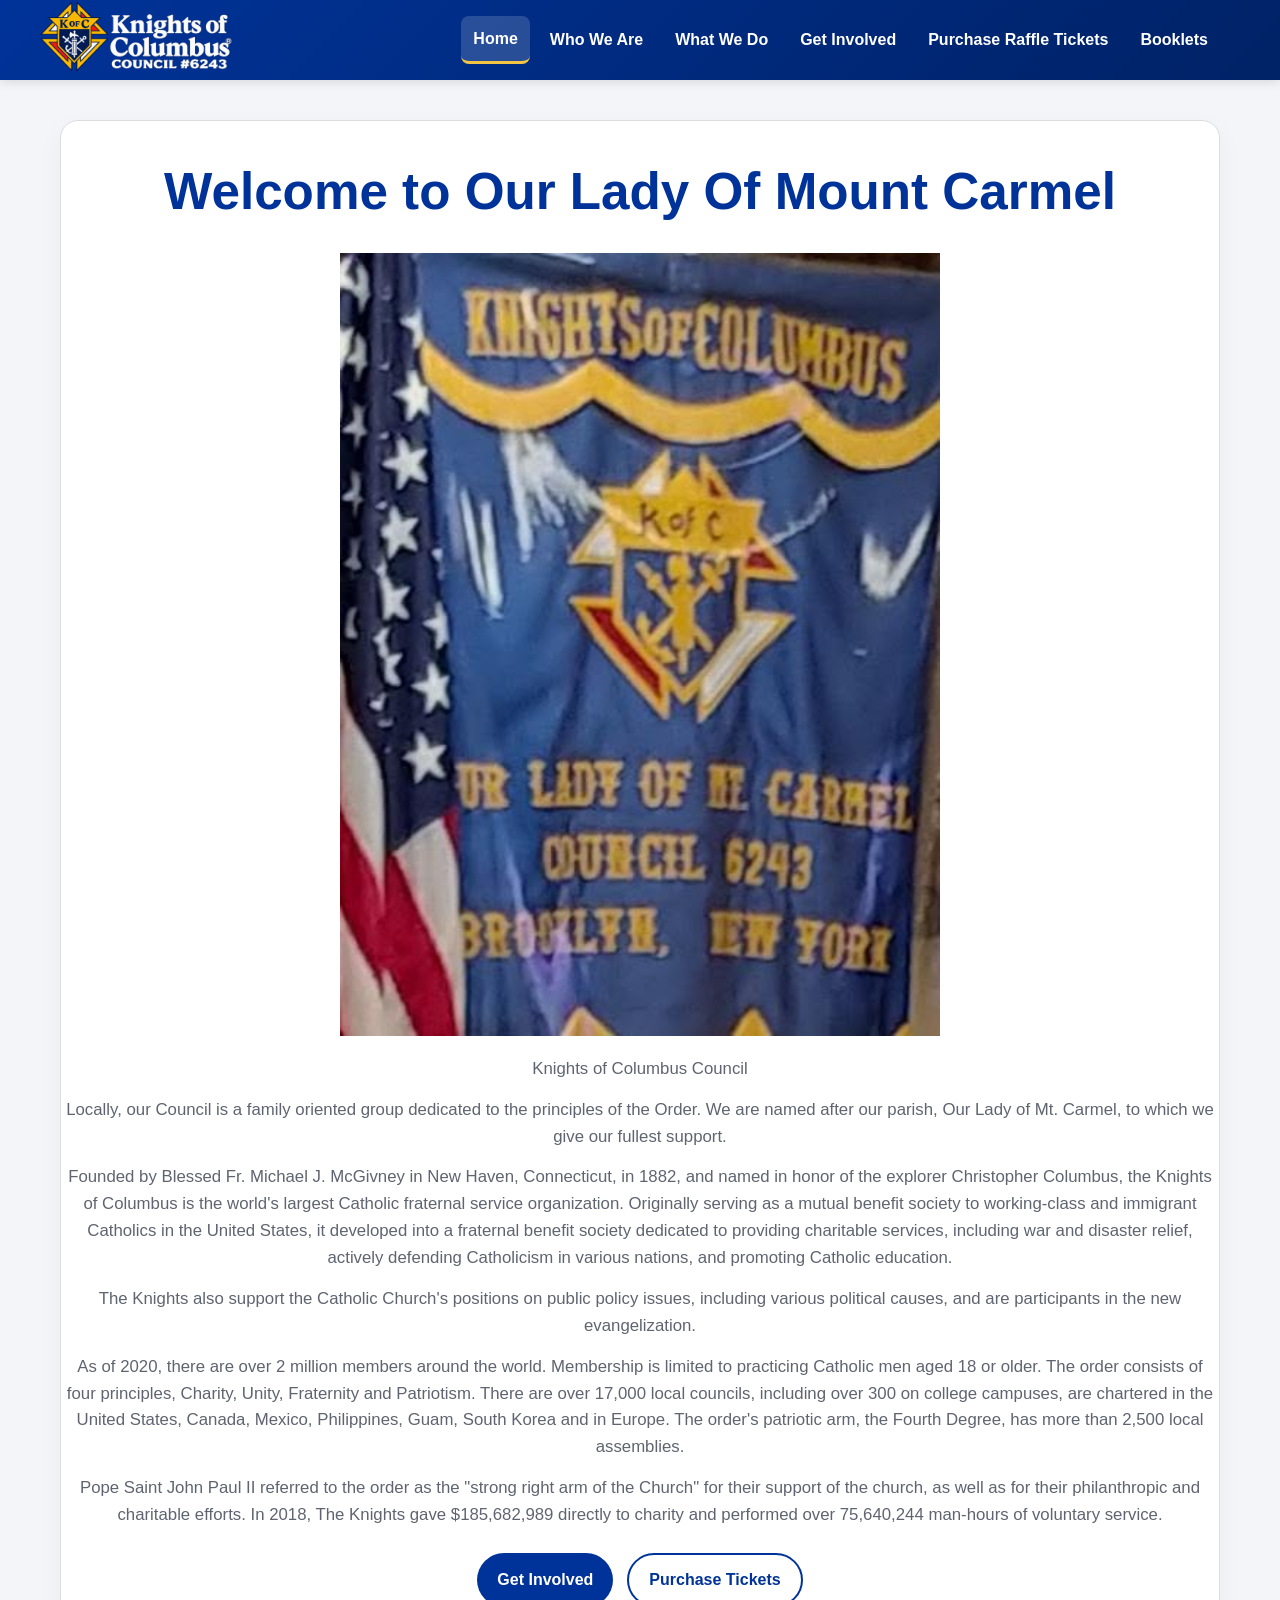
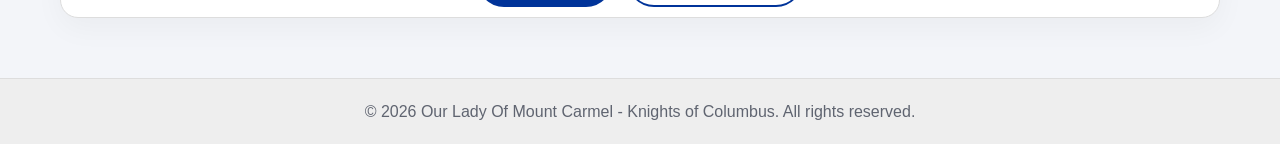
<file: index.html>
<!-- test -->
<!DOCTYPE html>
<html lang="en">
<head>
  <meta charset="UTF-8">
  <meta name="viewport" content="width=device-width, initial-scale=1.0">
  <title>Our Lady Of Mount Carmel - Knights of Columbus</title>
  <link rel="stylesheet" href="assets/css/styles.css">
</head>
<body>
  <header>
    <nav class="navbar" aria-label="Main navigation">
      <div class="logo-section">
        <img class="logo-image" src="assets/images/logo/logo-koc.png" alt="Our Lady Of Mount Carmel logo">
      </div>
      <ul class="main-nav">
        <li><a href="index.html" class="active">Home</a></li>
        <li><a href="pages/who-we-are.html">Who We Are</a></li>
        <li><a href="pages/what-we-do.html">What We Do</a></li>
        <li><a href="pages/get-involved.html">Get Involved</a></li>
        <li><a href="pages/raffle-tickets.html">Purchase Raffle Tickets</a></li>
        <li><a href="pages/booklets.html">Booklets</a></li>
      </ul>
    </nav>
  </header>

  <main>
    <section class="page-content hero">
      <h1>Welcome to Our Lady Of Mount Carmel</h1>
      <img src="assets/images/logo/flag_OLMC.jpg" alt="Welcome Banner" style="width: 100%; max-width: 600px; height: auto; margin: 20px auto; background-color: #ddd; display: block;">
      <p>Knights of Columbus Council</p>
      <p>Locally, our Council is a family oriented group dedicated to the principles of the Order. We are named after our parish, Our Lady of Mt. Carmel, to which we give our fullest support.</p>
      <p>Founded by Blessed Fr. Michael J. McGivney in New Haven, Connecticut, in 1882, and named in honor of the explorer Christopher Columbus, the Knights of Columbus is the world's largest Catholic fraternal service organization. Originally serving as a mutual benefit society to working-class and immigrant Catholics in the United States, it developed into a fraternal benefit society dedicated to providing charitable services, including war and disaster relief, actively defending Catholicism in various nations, and promoting Catholic education.</p>
      <p>The Knights also support the Catholic Church's positions on public policy issues, including various political causes, and are participants in the new evangelization.</p>
      <p>As of 2020, there are over 2 million members around the world. Membership is limited to practicing Catholic men aged 18 or older. The order consists of four principles, Charity, Unity, Fraternity and Patriotism. There are over 17,000 local councils, including over 300 on college campuses, are chartered in the United States, Canada, Mexico, Philippines, Guam, South Korea and in Europe. The order's patriotic arm, the Fourth Degree, has more than 2,500 local assemblies.</p>
      <p>Pope Saint John Paul II referred to the order as the "strong right arm of the Church" for their support of the church, as well as for their philanthropic and charitable efforts. In 2018, The Knights gave $185,682,989 directly to charity and performed over 75,640,244 man-hours of voluntary service.</p>
      <div class="button-row" style="justify-content: center;">
        <a class="button-link" href="pages/get-involved.html">Get Involved</a>
        <a class="button-link secondary-button" href="pages/raffle-tickets.html">Purchase Tickets</a>
      </div>
    </section>
  </main>

  <footer>
    <p>&copy; 2026 Our Lady Of Mount Carmel - Knights of Columbus. All rights reserved.</p>
  </footer>
</body>
</html>
</file>
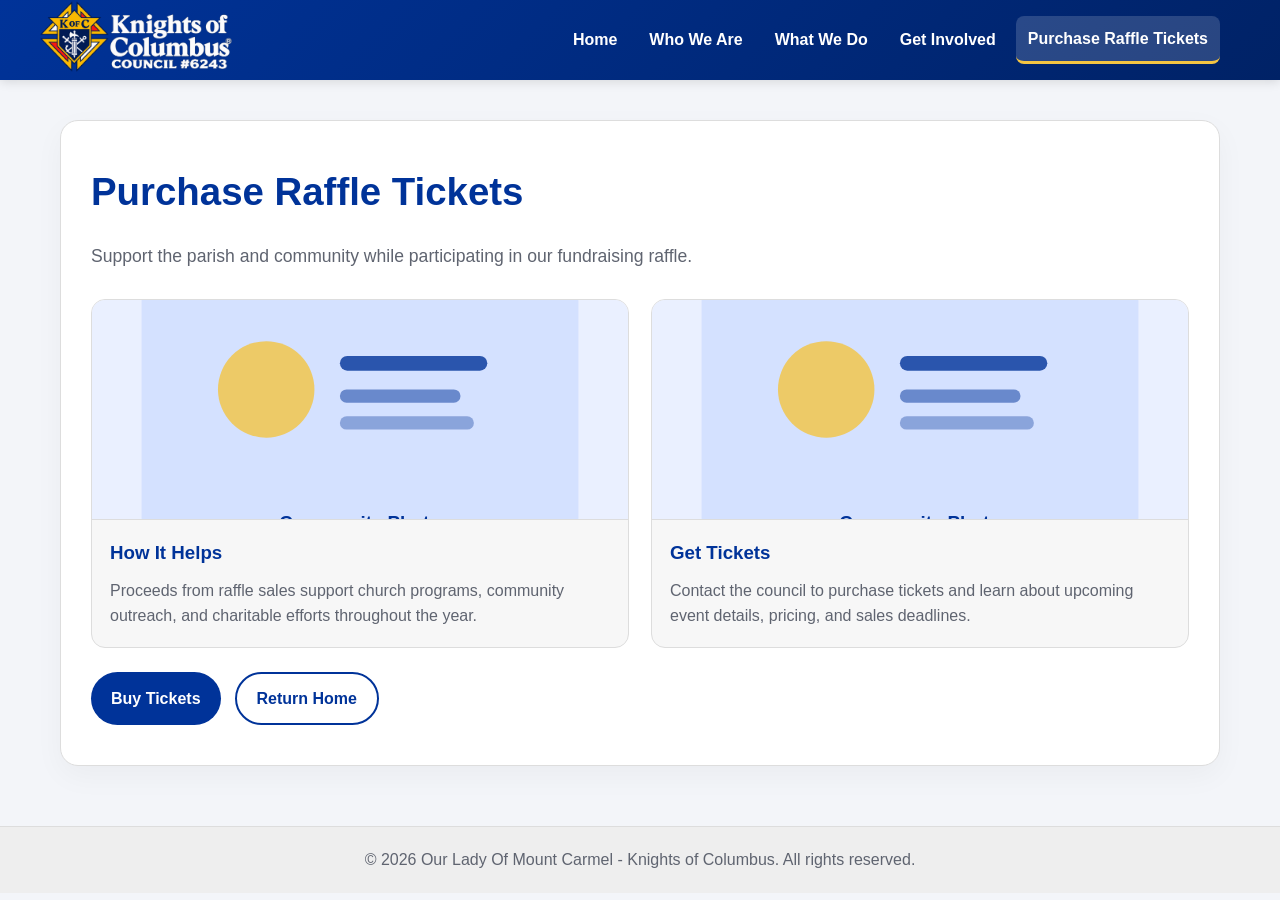
<file: pages/booklets.html>
<!DOCTYPE html>
<html lang="en">
<head>
  <meta charset="UTF-8">
  <meta name="viewport" content="width=device-width, initial-scale=1.0">
  <title>Purchase Raffle Tickets | Our Lady Of Mount Carmel</title>
  <link rel="stylesheet" href="../assets/css/styles.css">
</head>
<body>
  <header>
    <nav class="navbar" aria-label="Main navigation">
      <div class="logo-section">
        <img class="logo-image" src="../assets/images/logo/logo-koc.png" alt="Our Lady Of Mount Carmel logo">
      </div>
      <ul class="main-nav">
        <li><a href="../index.html">Home</a></li>
        <li><a href="who-we-are.html">Who We Are</a></li>
        <li><a href="what-we-do.html">What We Do</a></li>
        <li><a href="get-involved.html">Get Involved</a></li>
        <li><a href="raffle-tickets.html" class="active">Purchase Raffle Tickets</a></li>
      </ul>
    </nav>
  </header>

  <main>
    <section class="page-content">
      <h1 class="page-heading">Purchase Raffle Tickets</h1>
      <p class="page-subtitle">Support the parish and community while participating in our fundraising raffle.</p>

      <div class="content-grid">
        <article class="card">
          <img src="../assets/images/gallery/placeholder-image.svg" alt="Raffle event image">
          <div class="card-body">
            <h3>How It Helps</h3>
            <p>Proceeds from raffle sales support church programs, community outreach, and charitable efforts throughout the year.</p>
          </div>
        </article>

        <article class="card">
          <img src="../assets/images/gallery/placeholder-image.svg" alt="Ticket sales image">
          <div class="card-body">
            <h3>Get Tickets</h3>
            <p>Contact the council to purchase tickets and learn about upcoming event details, pricing, and sales deadlines.</p>
          </div>
        </article>
      </div>

      <div class="button-row">
        <a class="button-link" href="mailto:raffles@example.com">Buy Tickets</a>
        <a class="button-link secondary-button" href="../index.html">Return Home</a>
      </div>
    </section>
  </main>

  <footer>
    <p>&copy; 2026 Our Lady Of Mount Carmel - Knights of Columbus. All rights reserved.</p>
  </footer>
</body>
</html>
</file>
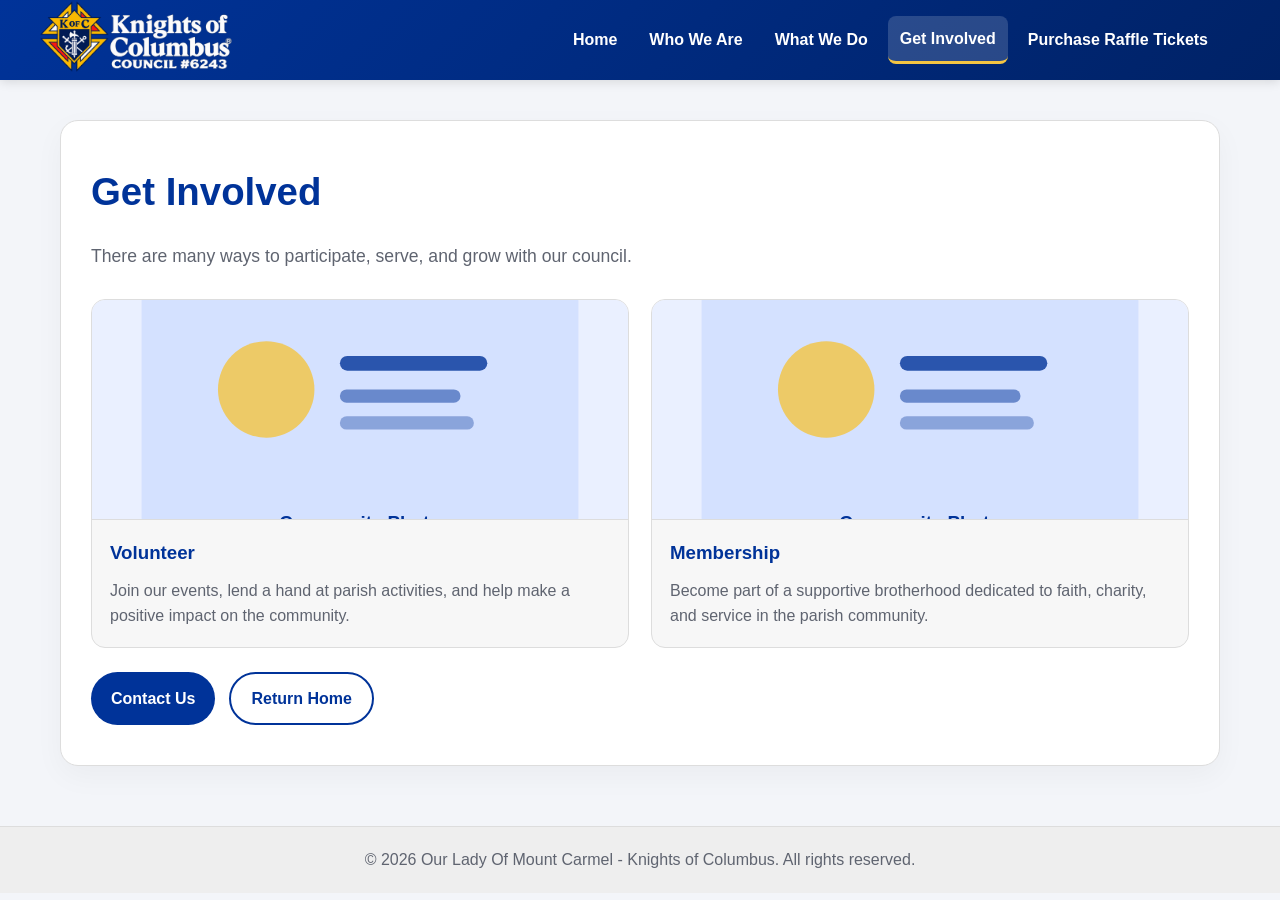
<file: pages/get-involved.html>
<!DOCTYPE html>
<html lang="en">
<head>
  <meta charset="UTF-8">
  <meta name="viewport" content="width=device-width, initial-scale=1.0">
  <title>Get Involved | Our Lady Of Mount Carmel</title>
  <link rel="stylesheet" href="../assets/css/styles.css">
</head>
<body>
  <header>
    <nav class="navbar" aria-label="Main navigation">
      <div class="logo-section">
        <img class="logo-image" src="../assets/images/logo/logo-koc.png" alt="Our Lady Of Mount Carmel logo">
      </div>
      <ul class="main-nav">
        <li><a href="../index.html">Home</a></li>
        <li><a href="who-we-are.html">Who We Are</a></li>
        <li><a href="what-we-do.html">What We Do</a></li>
        <li><a href="get-involved.html" class="active">Get Involved</a></li>
        <li><a href="raffle-tickets.html">Purchase Raffle Tickets</a></li>
      </ul>
    </nav>
  </header>

  <main>
    <section class="page-content">
      <h1 class="page-heading">Get Involved</h1>
      <p class="page-subtitle">There are many ways to participate, serve, and grow with our council.</p>

      <div class="content-grid">
        <article class="card">
          <img src="../assets/images/gallery/placeholder-image.svg" alt="Volunteer opportunity image">
          <div class="card-body">
            <h3>Volunteer</h3>
            <p>Join our events, lend a hand at parish activities, and help make a positive impact on the community.</p>
          </div>
        </article>

        <article class="card">
          <img src="../assets/images/gallery/placeholder-image.svg" alt="Membership image">
          <div class="card-body">
            <h3>Membership</h3>
            <p>Become part of a supportive brotherhood dedicated to faith, charity, and service in the parish community.</p>
          </div>
        </article>
      </div>

      <div class="button-row">
        <a class="button-link" href="mailto:info@example.com">Contact Us</a>
        <a class="button-link secondary-button" href="../index.html">Return Home</a>
      </div>
    </section>
  </main>

  <footer>
    <p>&copy; 2026 Our Lady Of Mount Carmel - Knights of Columbus. All rights reserved.</p>
  </footer>
</body>
</html>
</file>
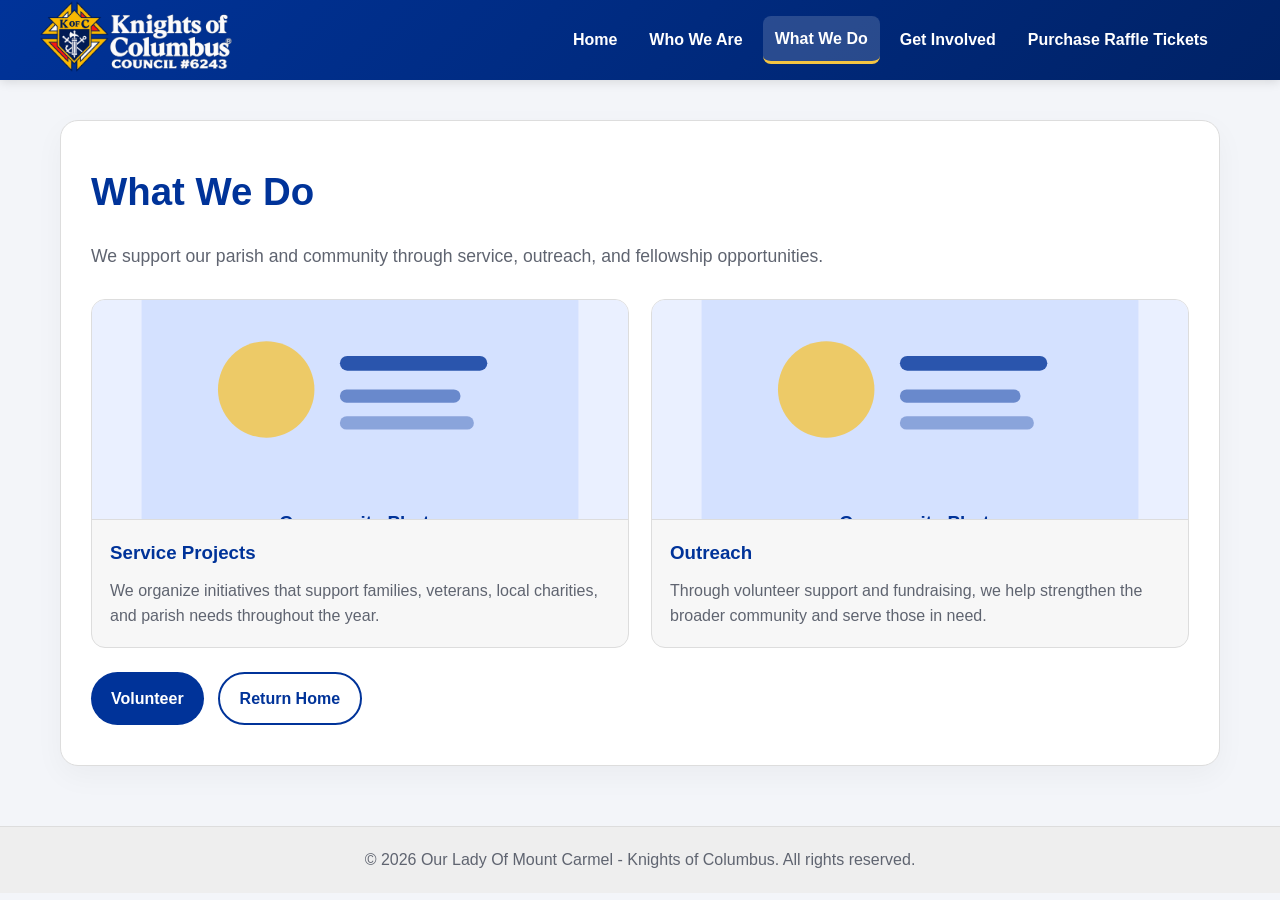
<file: pages/what-we-do.html>
<!DOCTYPE html>
<html lang="en">
<head>
  <meta charset="UTF-8">
  <meta name="viewport" content="width=device-width, initial-scale=1.0">
  <title>What We Do | Our Lady Of Mount Carmel</title>
  <link rel="stylesheet" href="../assets/css/styles.css">
</head>
<body>
  <header>
    <nav class="navbar" aria-label="Main navigation">
      <div class="logo-section">
        <img class="logo-image" src="../assets/images/logo/logo-koc.png" alt="Our Lady Of Mount Carmel logo">
      </div>
      <ul class="main-nav">
        <li><a href="../index.html">Home</a></li>
        <li><a href="who-we-are.html">Who We Are</a></li>
        <li><a href="what-we-do.html" class="active">What We Do</a></li>
        <li><a href="get-involved.html">Get Involved</a></li>
        <li><a href="raffle-tickets.html">Purchase Raffle Tickets</a></li>
      </ul>
    </nav>
  </header>

  <main>
    <section class="page-content">
      <h1 class="page-heading">What We Do</h1>
      <p class="page-subtitle">We support our parish and community through service, outreach, and fellowship opportunities.</p>

      <div class="content-grid">
        <article class="card">
          <img src="../assets/images/gallery/placeholder-image.svg" alt="Service event image">
          <div class="card-body">
            <h3>Service Projects</h3>
            <p>We organize initiatives that support families, veterans, local charities, and parish needs throughout the year.</p>
          </div>
        </article>

        <article class="card">
          <img src="../assets/images/gallery/placeholder-image.svg" alt="Community outreach image">
          <div class="card-body">
            <h3>Outreach</h3>
            <p>Through volunteer support and fundraising, we help strengthen the broader community and serve those in need.</p>
          </div>
        </article>
      </div>

      <div class="button-row">
        <a class="button-link" href="get-involved.html">Volunteer</a>
        <a class="button-link secondary-button" href="../index.html">Return Home</a>
      </div>
    </section>
  </main>

  <footer>
    <p>&copy; 2026 Our Lady Of Mount Carmel - Knights of Columbus. All rights reserved.</p>
  </footer>
</body>
</html>
</file>
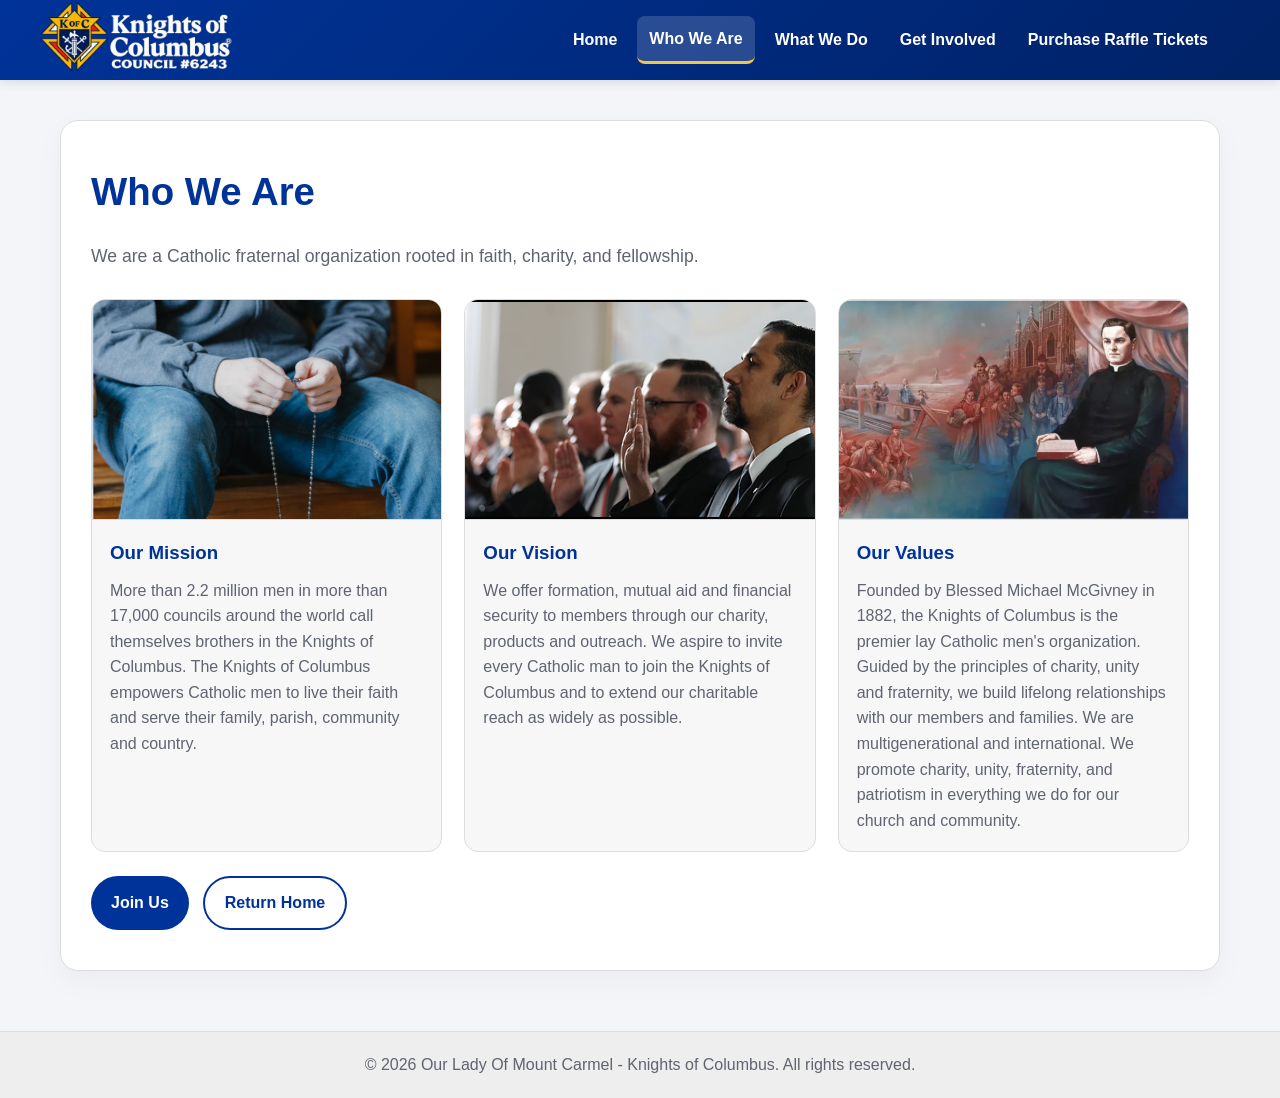
<file: pages/who-we-are.html>
<!DOCTYPE html>
<html lang="en">
<head>
  <meta charset="UTF-8">
  <meta name="viewport" content="width=device-width, initial-scale=1.0">
  <title>Who We Are | Our Lady Of Mount Carmel</title>
  <link rel="stylesheet" href="../assets/css/styles.css">
</head>
<body>
  <header>
    <nav class="navbar" aria-label="Main navigation">
      <div class="logo-section">
        <img class="logo-image" src="../assets/images/logo/logo-koc.png" alt="Our Lady Of Mount Carmel logo">
      </div>
      <ul class="main-nav">
        <li><a href="../index.html">Home</a></li>
        <li><a href="who-we-are.html" class="active">Who We Are</a></li>
        <li><a href="what-we-do.html">What We Do</a></li>
        <li><a href="get-involved.html">Get Involved</a></li>
        <li><a href="raffle-tickets.html">Purchase Raffle Tickets</a></li>
      </ul>
    </nav>
  </header>

  <main>
    <section class="page-content">
      <h1 class="page-heading">Who We Are</h1>
      <p class="page-subtitle">We are a Catholic fraternal organization rooted in faith, charity, and fellowship.</p>

      <div class="content-grid">
        <article class="card">
          <img src="../assets/images/gallery/our mission.png" alt="Community gathering photo">
          <div class="card-body">
            <h3>Our Mission</h3>
            <p>More than 2.2 million men in more than 17,000 councils around the world call themselves brothers in the Knights of Columbus. The Knights of Columbus empowers Catholic men to live their faith and serve their family, parish, community and country.</p>
          </div>
        </article>

        <article class="card">
          <img src="../assets/images/gallery/our values.png" alt="Knights serving their community">
          <div class="card-body">
            <h3>Our Vision</h3>
            <p>We offer formation, mutual aid and financial security to members through our charity, products and outreach. We aspire to invite every Catholic man to join the Knights of Columbus and to extend our charitable reach as widely as possible.</p>
          </div>
        </article>

        <article class="card">
          <img src="../assets/images/gallery/our founder.png" alt="Knights gathering photo">
          <div class="card-body">
            <h3>Our Values</h3>
            <p>Founded by Blessed Michael McGivney in 1882, the Knights of Columbus is the premier lay Catholic men&#39;s organization. Guided by the principles of charity, unity and fraternity, we build lifelong relationships with our members and families. We are multigenerational and international. We promote charity, unity, fraternity, and patriotism in everything we do for our church and community.</p>
          </div>
        </article>
      </div>

      <div class="button-row">
        <a class="button-link" href="get-involved.html">Join Us</a>
        <a class="button-link secondary-button" href="../index.html">Return Home</a>
      </div>
    </section>
  </main>

  <footer>
    <p>&copy; 2026 Our Lady Of Mount Carmel - Knights of Columbus. All rights reserved.</p>
  </footer>
</body>
</html>
</file>
<file: assets/css/styles.css>
:root {
  --primary: #003399;
  --primary-dark: #002266;
  --accent: #f4c542;
  --text: #1d1d1f;
  --muted: #5f6470;
  --surface: #f7f7f7;
  --white: #ffffff;
  --border: #dddddd;
}

* {
  margin: 0;
  padding: 0;
  box-sizing: border-box;
}

html {
  scroll-behavior: smooth;
}

body {
  font-family: 'Segoe UI', Tahoma, Geneva, Verdana, sans-serif;
  line-height: 1.6;
  color: var(--text);
  background: #f3f5f9;
}

a {
  color: inherit;
  text-decoration: none;
}

img {
  max-width: 100%;
  display: block;
}

header {
  background: linear-gradient(135deg, var(--primary) 0%, var(--primary-dark) 100%);
  color: var(--white);
  position: sticky;
  top: 0;
  z-index: 20;
  box-shadow: 0 2px 10px rgba(0, 0, 0, 0.12);
}

.navbar {
  max-width: 1200px;
  margin: 0 auto;
  min-height: 80px;
  padding: 0;
  display: flex;
  align-items: stretch;
  justify-content: space-between;
  gap: 0;
}

.logo-section {
  display: flex;
  align-items: stretch;
  justify-content: flex-start;
  flex: 1 1 65%;
  min-width: 0;
  height: 80px;
}

.logo-image {
  width: 100%;
  height: 100%;
  max-width: none;
  object-fit: contain;
  object-position: left center;
  border-radius: 0;
  background: transparent;
  padding: 0;
  box-shadow: none;
  display: block;
}

.main-nav {
  display: flex;
  flex-direction: row;
  justify-content: flex-end;
  align-items: center;
  flex-wrap: nowrap;
  list-style: none;
  gap: 8px;
  margin-left: auto;
  padding: 0 20px 0 12px;
  white-space: nowrap;
}

.main-nav li {
  display: inline-flex;
}

.main-nav a {
  color: var(--white);
  padding: 10px 12px;
  border-radius: 8px;
  font-weight: 600;
  transition: background-color 0.2s ease, transform 0.2s ease;
  white-space: nowrap;
}

.main-nav a:hover,
.main-nav a.active {
  background: rgba(255, 255, 255, 0.16);
  border-bottom: 3px solid var(--accent);
}

main {
  max-width: 1200px;
  margin: 0 auto;
  padding: 40px 20px 60px;
}

.page-content {
  background: var(--white);
  border: 1px solid var(--border);
  border-radius: 18px;
  padding: 40px 30px;
  box-shadow: 0 10px 30px rgba(0, 0, 0, 0.04);
}

.hero {
  text-align: center;
  padding: 30px 0 10px;
}

.hero h1 {
  color: var(--primary);
  font-size: clamp(2.2rem, 4vw, 3.5rem);
  margin-bottom: 12px;
}

.hero p {
  font-size: 1.05rem;
  color: var(--muted);
  margin-bottom: 14px;
}

.page-heading {
  color: var(--primary);
  font-size: clamp(2rem, 3vw, 2.8rem);
  margin-bottom: 20px;
}

.page-subtitle {
  color: var(--muted);
  font-size: 1.1rem;
  margin-bottom: 18px;
}

.content-grid {
  display: grid;
  gap: 22px;
  grid-template-columns: repeat(auto-fit, minmax(240px, 1fr));
  margin-top: 28px;
}

.card {
  border: 1px solid var(--border);
  border-radius: 14px;
  overflow: hidden;
  background: var(--surface);
}

.card img {
  width: 100%;
  height: 220px;
  object-fit: cover;
  border-bottom: 1px solid var(--border);
}

.card-body {
  padding: 18px;
}

.card h3 {
  color: var(--primary);
  margin-bottom: 10px;
}

.card p {
  color: var(--muted);
}

.button-row {
  display: flex;
  flex-wrap: wrap;
  gap: 14px;
  margin-top: 24px;
}

.button-link {
  display: inline-flex;
  align-items: center;
  justify-content: center;
  padding: 12px 20px;
  border-radius: 999px;
  background: var(--primary);
  color: var(--white);
  font-weight: 700;
  transition: transform 0.2s ease, opacity 0.2s ease;
}

.button-link:hover {
  opacity: 0.94;
  transform: translateY(-1px);
}

.secondary-button {
  background: transparent;
  color: var(--primary);
  border: 2px solid var(--primary);
}

footer {
  background: #eeeeee;
  text-align: center;
  padding: 20px 16px;
  color: var(--muted);
  border-top: 1px solid var(--border);
}

@media (max-width: 760px) {
  .navbar {
    flex-direction: column;
    justify-content: center;
    padding: 18px 16px;
  }

  .logo-section {
    justify-content: center;
    min-width: auto;
  }

  .main-nav {
    justify-content: center;
  }

  .page-content {
    padding: 28px 18px;
  }
}
</file>
